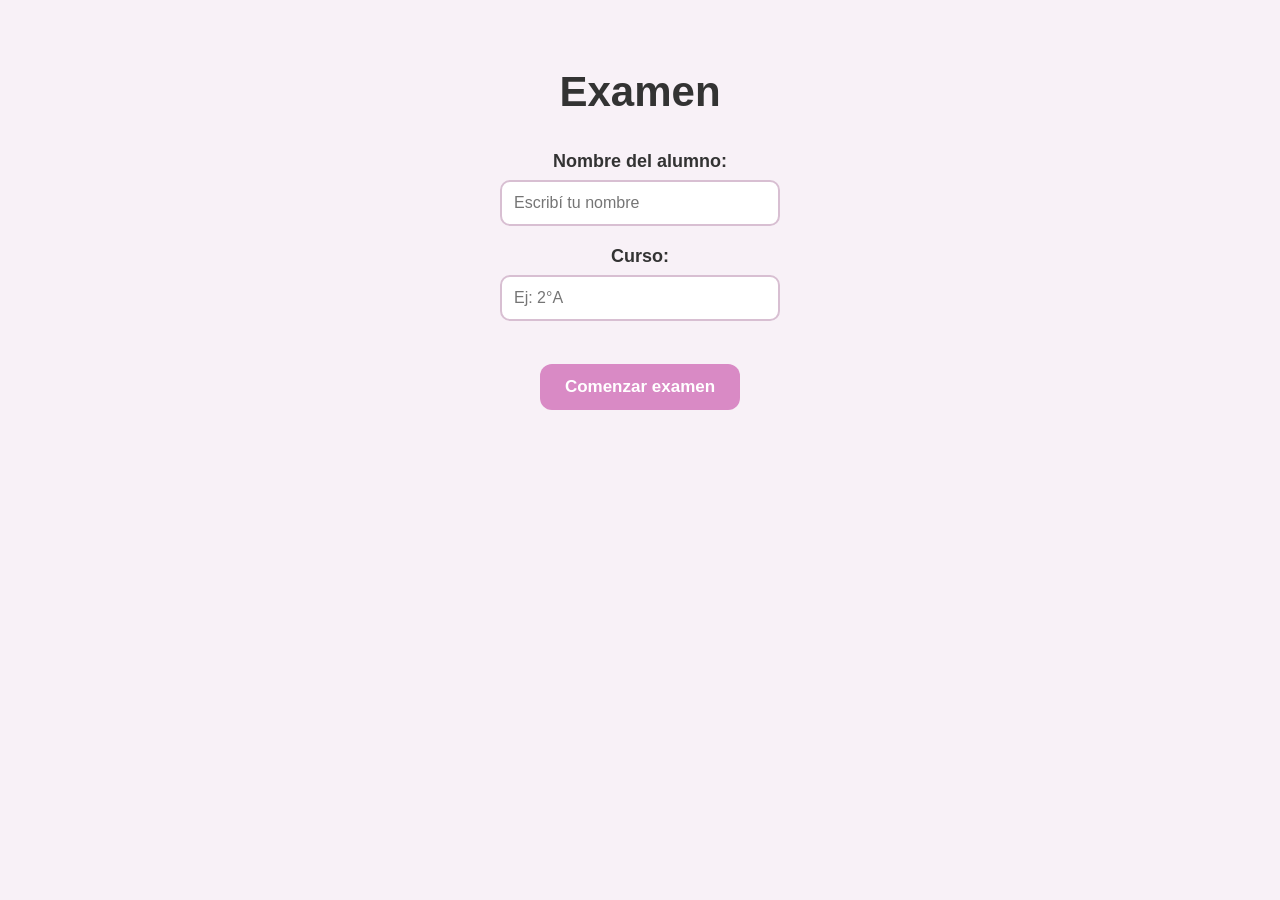
<file: index.html>
<!DOCTYPE html>
<html lang="es">

<head>
    <meta charset="UTF-8">
    <meta name="viewport" content="width=device-width, initial-scale=1.0">

    <title>Examen</title>

    <link rel="stylesheet" href="style.css">
</head>

<body>

    <!-- PANTALLA INICIAL -->
    <div id="pantallaInicio">

<h1 id="nombreMateria">Examen</h1>
        <p>Nombre del alumno:</p>
        <input type="text" id="nombre" placeholder="Escribí tu nombre">

        <p>Curso:</p>
        <input type="text" id="curso" placeholder="Ej: 2°A">

        <br><br>

        <button onclick="comenzarExamen()">
            Comenzar examen
        </button>

    </div>


    <!-- PANTALLA DEL EXAMEN -->
    <div id="pantallaExamen" style="display: none;">

        <h2 id="numeroPregunta"></h2>

        <h1 id="textoPregunta"></h1>

        <div id="opciones"></div>

        <p id="resultado"></p>

    </div>

<script src="config.js"></script>
<script src="game.js"></script>
  
</body>

</html>
</file>
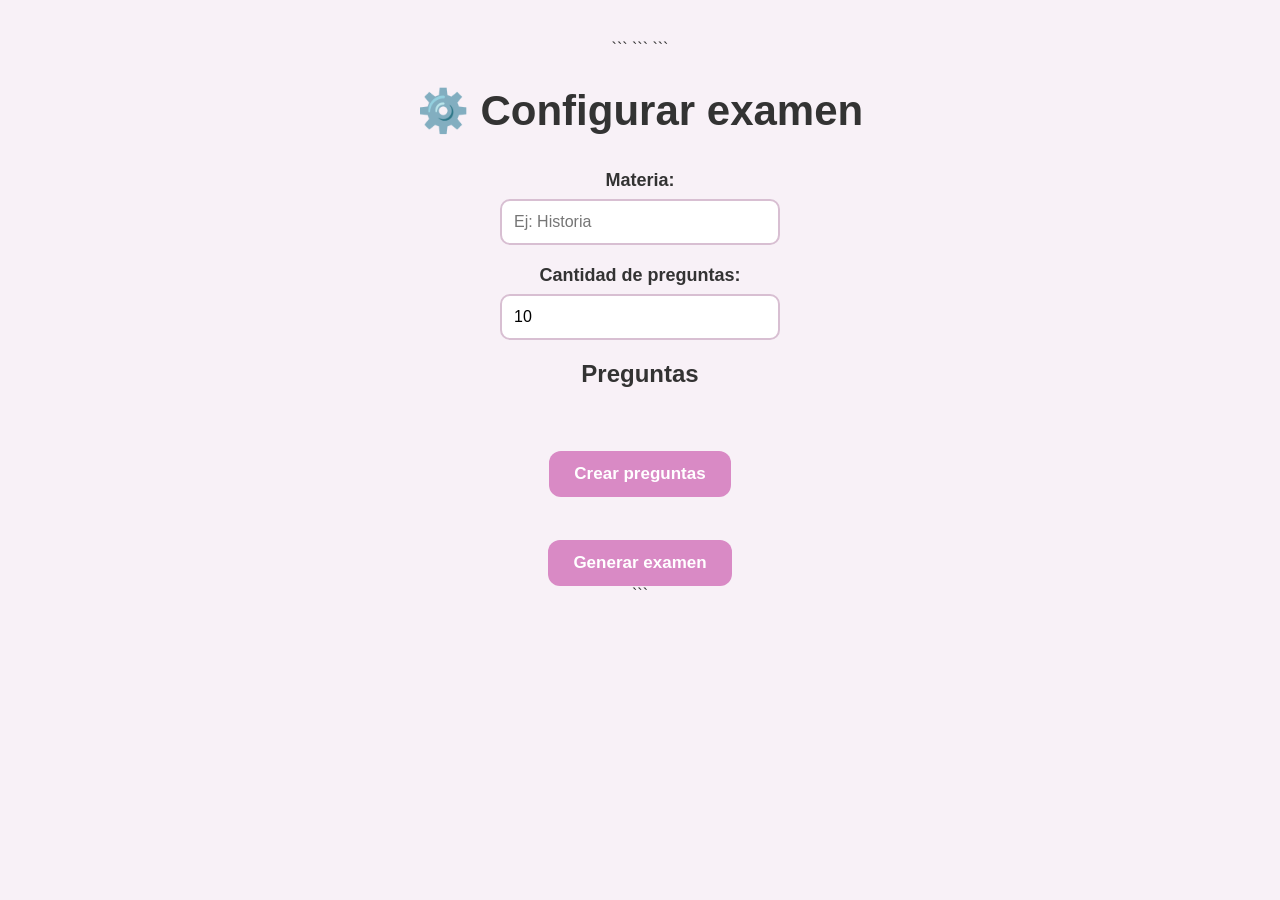
<file: profesora.html>
<!DOCTYPE html>

<html lang="es">

<head>
    <meta charset="UTF-8">
    <meta name="viewport" content="width=device-width, initial-scale=1.0">

```
<title>Configurar examen</title>

<link rel="stylesheet" href="style.css">
```

</head>

<body>

```
<div id="configurador">

    <h1>⚙️ Configurar examen</h1>

    <p>Materia:</p>

    <input
        type="text"
        id="materia"
        placeholder="Ej: Historia"
    >

    <p>Cantidad de preguntas:</p>

    <input
        type="number"
        id="cantidadPreguntas"
        min="1"
        max="50"
        value="10"
    >

    <h2>Preguntas</h2>

    <div id="preguntas"></div>

    <br>

    <button
        type="button"
        onclick="generarPreguntas()"
    >
        Crear preguntas
    </button>

    <br>
    <br>

    <button
        type="button"
        onclick="crearExamen()"
    >
        Generar examen
    </button>

</div>


<script>

    // ========================================
    // URL DE GOOGLE APPS SCRIPT
    // ========================================

    const URL_APPS_SCRIPT =
        "https://script.google.com/macros/s/AKfycbxRunM6BUjUQNyg1rXFrJqUtvToarADE1JDu-cmhae_ljq07cfCYOB737EmjrgWnyLT/exec";


    // ========================================
    // CREAR PREGUNTAS
    // ========================================

    function generarPreguntas() {

        const cantidad =
            Number(
                document
                    .getElementById("cantidadPreguntas")
                    .value
            );


        const contenedor =
            document.getElementById("preguntas");


        contenedor.innerHTML = "";


        for (let i = 0; i < cantidad; i++) {

            const bloque =
                document.createElement("div");


            bloque.className = "pregunta";


            bloque.innerHTML = `

                <hr>

                <h3>Pregunta ${i + 1}</h3>

                <p>Pregunta:</p>

                <input
                    type="text"
                    placeholder="Escribí la pregunta"
                >

                <p>Respuesta 1:</p>

                <input
                    type="text"
                    placeholder="Respuesta"
                >

                <p>Respuesta 2:</p>

                <input
                    type="text"
                    placeholder="Respuesta"
                >

                <p>Respuesta 3:</p>

                <input
                    type="text"
                    placeholder="Respuesta"
                >

                <p>Respuesta 4:</p>

                <input
                    type="text"
                    placeholder="Respuesta"
                >

                <p>Respuesta correcta:</p>

                <select>

                    <option value="0">
                        Respuesta 1
                    </option>

                    <option value="1">
                        Respuesta 2
                    </option>

                    <option value="2">
                        Respuesta 3
                    </option>

                    <option value="3">
                        Respuesta 4
                    </option>

                </select>

                <br>
                <br>

            `;


            contenedor.appendChild(bloque);

        }

    }


    // ========================================
    // CREAR ID ÚNICO
    // ========================================

    function generarID() {

        return (
            Date.now().toString(36) +
            Math.random()
                .toString(36)
                .substring(2, 8)
        );

    }


    // ========================================
    // GENERAR EXAMEN
    // ========================================

    async function crearExamen() {

        const materia =
            document
                .getElementById("materia")
                .value
                .trim();


        const cantidad =
            Number(
                document
                    .getElementById("cantidadPreguntas")
                    .value
            );


        if (materia === "") {

            alert(
                "Escribí el nombre de la materia."
            );

            return;

        }


        const bloques =
            document.querySelectorAll(
                ".pregunta"
            );


        if (bloques.length === 0) {

            alert(
                "Primero apretá 'Crear preguntas'."
            );

            return;

        }


        const preguntas = [];


        bloques.forEach((bloque) => {

            const campos =
                bloque.querySelectorAll("input");


            const pregunta =
                campos[0]
                    .value
                    .trim();


            const opciones = [

                campos[1]
                    .value
                    .trim(),

                campos[2]
                    .value
                    .trim(),

                campos[3]
                    .value
                    .trim(),

                campos[4]
                    .value
                    .trim()

            ];


            const correcta =
                Number(
                    bloque
                        .querySelector("select")
                        .value
                );


            preguntas.push({

                pregunta: pregunta,

                opciones: opciones,

                correcta: correcta

            });

        });


        // ========================================
        // CREAR NUEVO EXAMEN
        // ========================================

        const examen = {

            id: generarID(),

            materia: materia,

            cantidadPreguntas: cantidad,

            preguntas: preguntas

        };


        console.log(
            "Enviando examen:",
            examen
        );


        // ========================================
        // ENVIAR A GOOGLE APPS SCRIPT
        // ========================================

        try {

            const respuesta =
                await fetch(
                    URL_APPS_SCRIPT,
                    {
                        method: "POST",

                        body: JSON.stringify(examen)
                    }
                );


            const resultado =
                await respuesta.json();


            console.log(
                "Respuesta de Apps Script:",
                resultado
            );


            if (resultado.ok) {

                alert(
                    "¡Examen creado correctamente!\n\n" +
                    "Materia: " +
                    examen.materia +
                    "\nID: " +
                    examen.id
                );

            } else {

                alert(
                    "Hubo un problema al guardar el examen."
                );

            }


        } catch (error) {

            console.error(
                "Error:",
                error
            );


            alert(
                "No se pudo conectar con el servidor."
            );

        }

    }

</script>
```

</body>

</html>
</file>
<file: style.css>
/* ================================
   ESTILO GENERAL
   ================================ */

body {
    margin: 0;
    padding: 40px 20px;

    font-family: Arial, sans-serif;

    background: #f8f1f7;
    color: #333;

    text-align: center;
}


/* ================================
   CAJA PRINCIPAL
   ================================ */

body > h1,
body > p,
body > input,
body > button {
    position: relative;
    z-index: 1;
}

h1 {
    font-size: 42px;
    margin-bottom: 35px;
}


/* ================================
   TEXTOS
   ================================ */

p {
    font-size: 18px;
    font-weight: bold;
    margin-top: 20px;
    margin-bottom: 8px;
}


/* ================================
   CAMPOS DE TEXTO
   ================================ */

input {
    width: 280px;
    padding: 12px;

    border: 2px solid #d8bfd2;
    border-radius: 10px;

    font-size: 16px;
    box-sizing: border-box;
}


/* ================================
   BOTÓN
   ================================ */

button {
    margin-top: 25px;

    padding: 13px 25px;

    border: none;
    border-radius: 12px;

    background: #d98ac5;
    color: white;

    font-size: 17px;
    font-weight: bold;

    cursor: pointer;
}

button:hover {
    transform: scale(1.04);
}
</file>
